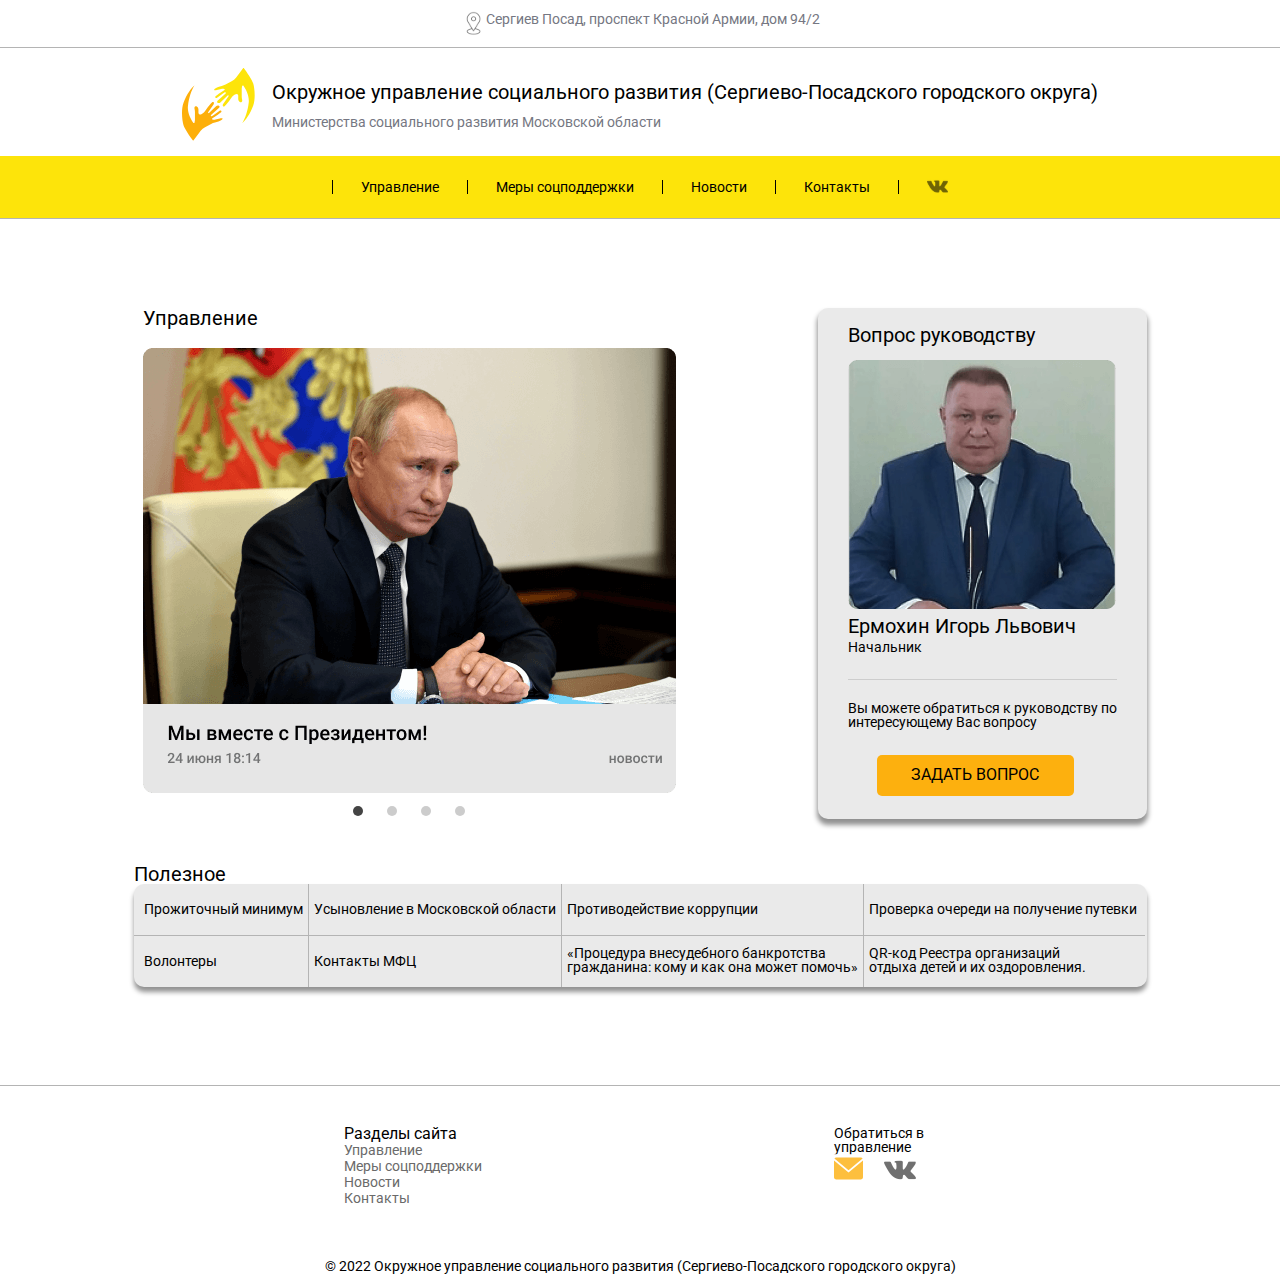
<file: index.html>
<!DOCTYPE html>
<html lang="en">

<head>
    <meta charset="UTF-8">
    <meta name="viewport" content="width=device-width, initial-scale=1.0">
    <title>Окружное управление социального развития (Сергиево-Посадского городского округа)</title>
    <link rel="stylesheet" href="css/reset.css">
    <link rel="stylesheet" href="css/normalize.css">
    <link rel="stylesheet" href="css/style.css">
    <!-- <link rel="stylesheet" href="css/reset.css"> -->
    <!-- <link rel="stylesheet" href="css/normalize.css"> -->
    <link rel="preconnect" href="https://fonts.googleapis.com">
    <link rel="preconnect" href="https://fonts.gstatic.com" crossorigin>
    <link
        href="https://fonts.googleapis.com/css2?family=PT+Sans:ital,wght@0,400;0,700;1,400;1,700&family=Roboto:wght@400;500&display=swap"
        rel="stylesheet">
    <link rel="apple-touch-icon" sizes="57x57" href="icons/favicons/apple-icon-57x57.png">
    <link rel="apple-touch-icon" sizes="60x60" href="icons/favicons/apple-icon-60x60.png">
    <link rel="apple-touch-icon" sizes="72x72" href="icons/favicons/apple-icon-72x72.png">
    <link rel="apple-touch-icon" sizes="76x76" href="icons/favicons/apple-icon-76x76.png">
    <link rel="apple-touch-icon" sizes="114x114" href="icons/favicons/apple-icon-114x114.png">
    <link rel="apple-touch-icon" sizes="120x120" href="icons/favicons/apple-icon-120x120.png">
    <link rel="apple-touch-icon" sizes="144x144" href="icons/favicons/apple-icon-144x144.png">
    <link rel="apple-touch-icon" sizes="152x152" href="icons/favicons/apple-icon-152x152.png">
    <link rel="apple-touch-icon" sizes="180x180" href="icons/favicons/apple-icon-180x180.png">
    <link rel="icon" type="image/png" sizes="192x192" href="icons/favicons/android-icon-192x192.png">
    <link rel="icon" type="image/png" sizes="32x32" href="icons/favicons/favicon-32x32.png">
    <link rel="icon" type="image/png" sizes="96x96" href="icons/favicons/favicon-96x96.png">
    <link rel="icon" type="image/png" sizes="16x16" href="icons/favicons/favicon-16x16.png">
    <link rel="manifest" href="icons/favicons/manifest.json">
    <meta name="msapplication-TileColor" content="#ffffff">
    <meta name="msapplication-TileImage" content="/ms-icon-144x144.png">
    <meta name="theme-color" content="#ffffff">
    <!-- Yandex.Metrika counter -->
<script type="text/javascript" >
   (function(m,e,t,r,i,k,a){m[i]=m[i]||function(){(m[i].a=m[i].a||[]).push(arguments)};
   m[i].l=1*new Date();
   for (var j = 0; j < document.scripts.length; j++) {if (document.scripts[j].src === r) { return; }}
   k=e.createElement(t),a=e.getElementsByTagName(t)[0],k.async=1,k.src=r,a.parentNode.insertBefore(k,a)})
   (window, document, "script", "https://mc.yandex.ru/metrika/tag.js", "ym");

   ym(96847940, "init", {
        clickmap:true,
        trackLinks:true,
        accurateTrackBounce:true,
        webvisor:true
   });
</script>
<noscript><div><img src="https://mc.yandex.ru/watch/96847940" style="position:absolute; left:-9999px;" alt="" /></div></noscript>
<!-- /Yandex.Metrika counter -->
</head>

<body>

    <!-- где нас искать -->
    <header class="head">
        <div class="head__located">
            <a href="contacts.html" class="head__icons"><img src="icons/location.svg" alt="Где мы находимся"></a>
            <div><a href="contacts.html" class="head__text">Сергиев Посад, проспект Красной Армии, дом 94/2</a></div>
        </div>

        <div class="head__border"></div>

        <div class="head__loBo">
            <a href="index.html" class="head__logo"><img src="icons/Vector.svg" alt="Логотип"></a>
            <div>
                <div class="head__aboutus">
                    <h3>Окружное управление социального развития (Сергиево-Посадского городского округа)</h3>
                </div>
                <div class="head__text">Министерства социального развития Московской области</div>
            </div>
        </div>
    </header>

    <!-- навигация -->
    <nav class="nav">
        <details class="nav-adapt">
            <summary>
                <span class="bar"></span>
                <span class="bar"></span>
                <span class="bar"></span>
            </summary>
            <a href="index.html" class="nav__border">Управление</a>
            <a href="socialsupport.html" class="nav__border">Меры соцподдержки</a>
            <a href="news.html" class="nav__border">Новости</a>
            <a href="contacts.html" class="nav__border">Контакты</a>
        </details>

        <div class="nav__menu">
            <a href="index.html" class="nav__border">Управление</a>
            <a href="socialsupport.html" class="nav__border">Меры соцподдержки</a>
            <a href="news.html" class="nav__border">Новости</a>
            <a href="contacts.html" class="nav__border">Контакты</a>
            <a href="" class="nav__last-a"><img class="vk" src="icons/vk.svg" alt="Vk"></a>
        </div>
    </nav>

    <!-- новости и вопрос руководству -->
    <main class="main">

        <div class="body">
            <div>
                <h3 class="body__text">Управление</h3>
                <!-- слайдер -->
                <a href="news.html" class="body-first__text">
                    <div class="body-first">
                        <div class="body-first__news"><img src="img/1.png" alt="">
                            <p>Веревочный парк — увлекательное приключение и незабываемые впечатления</p>
                            <div class="body-fourth__news-new">
                                <p>сегодня 09:13</p>
                                <p>новости</p>
                            </div>
                        </div>
                    </div>
                </a>
                <div id="sli">

                    <div id="slider">
                        <input type="radio" name="slider" id="slide1" checked>
                        <input type="radio" name="slider" id="slide2">
                        <input type="radio" name="slider" id="slide3">
                        <input type="radio" name="slider" id="slide4">
                        <div id="slides">
                            <div id="overflow">
                                <div class="inner">
                                    <div class="slide slide_1">
                                        <div class="slide-content">
                                            <a href="news.html"><img src="img/Group15.png" alt="" class="img"></a>

                                        </div>
                                    </div>
                                    <div class="slide slide_2">
                                        <div class="slide-content">
                                            <a href="news.html"><img src="img/Group4.png" alt="" class="img"></a>
                                        </div>
                                    </div>
                                    <div class="slide slide_3">
                                        <div class="slide-content">
                                            <a href="news.html"><img src="img/Group11.png" alt="" class="img"></a>
                                        </div>
                                    </div>
                                    <div class="slide slide_4">
                                        <div class="slide-content">
                                            <a href="news.html"><img src="img/Group14.png" alt="" class="img"></a>
                                        </div>
                                    </div>
                                </div>
                            </div>
                        </div>
                        <div id="controls">
                            <label for="slide1"></label>
                            <label for="slide2"></label>
                            <label for="slide3"></label>
                            <label for="slide4"></label>
                        </div>
                        <div id="bullets">
                            <label for="slide1"></label>
                            <label for="slide2"></label>
                            <label for="slide3"></label>
                            <label for="slide4"></label>
                        </div>
                    </div>
                </div>
            </div>
            <!-- карточка -->
            <div class="card">
                <div class="card__question">
                    <h3>Вопрос руководству</h3>
                </div>
                <div>
                    <img src="img/Rectangle6.png" alt="">
                </div>
                <div class="card__question-h3">
                    <h3>Ермохин Игорь Львович</h3>
                </div>
                <div class="card__chief">
                    <p>Начальник</p>
                </div>
                <div class="card__question-p">
                    <p>Вы можете обратиться к руководству по </p>
                    <p class="card__question-p-text">интересующему Вас вопросу</p>
                </div>
                <div>

                    <button class="card__question-button">

                        ЗАДАТЬ ВОПРОС

                    </button>

                </div>
            </div>
            <!-- популярное -->
            <div class="popular">

                <h3>Полезное</h3>

                <div class="popular__table">
                    <div class="popular__table-pv">

                        <p>Прожиточный минимум</p>

                        <div class="popular__table-border"></div>

                        <p>Волонтеры</p>

                    </div>
                    <div class="popular__table-pv">

                        <p>Усыновление в Московской области</p>

                        <div class="popular__table-border"></div>

                        <p>Контакты МФЦ</p>

                    </div>
                    <div class="popular__table-pv">

                        <p>Противодействие коррупции</p>

                        <div class="popular__table-border"></div>
                        <div class="popular__table-margin">
                            <p>«Процедура внесудебного банкротства <br>гражданина: кому и как она может помочь»</p>
                        </div>
                    </div>

                    <div class="popular__table-qqr">

                        <p>Проверка очереди на получение путевки</p>

                        <div class="popular__table-border"></div>
                        <div class="popular__table-margin">
                            <p>QR‑код Реестра организаций <br>отдыха детей и их оздоровления.</p>
                        </div>
                    </div>
                </div>
            </div>
        </div>
    </main>

    <footer class="footer">
        <div class="footer__menu">
            <div>
                <div>
                    <h4>Разделы сайта</h4>
                </div>
                <div>
                    <a href="index.html" class="footer__menu-a"> Управление</a>
                </div>
                <div>
                    <a href="socialsupport.html" class="footer__menu-a"> Меры соцподдержки</a>
                </div>
                <div>
                    <a href="news.html" class="footer__menu-a"> Новости</a>
                </div>
                <div>
                    <a href="contacts.html" class="footer__menu-a"> Контакты</a>
                </div>
            </div>
            <div>
                <div class="footer__icons">
                    <p>Обратиться в <br> управление</p>
                    <div class="footer__icon">
                        <div class="footer__icon-mail">
                            <a href="contacts.html"><img src="icons/mail1.svg" alt=""></a>
                        </div>
                        <div>
                            <a href=""><img src="icons/vk2.svg" alt=""></a>
                        </div>
                    </div>
                </div>
            </div>
        </div>
        <div class="footer__end">
            <p>© 2022 Окружное управление социального развития (Сергиево-Посадского городского округа)</p>
        </div>
    </footer>
</body>

</html>
</file>
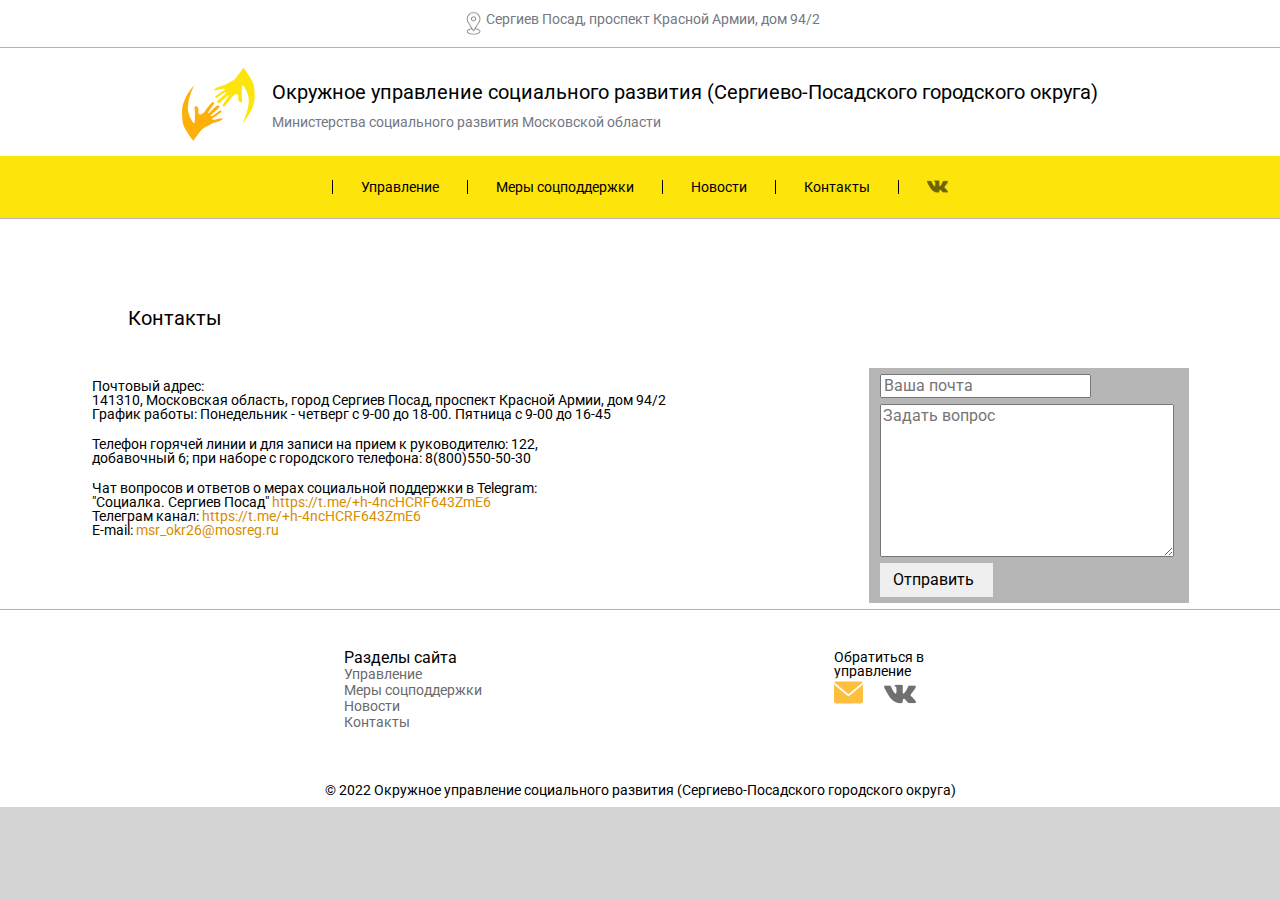
<file: contacts.html>
<!DOCTYPE html>
<html lang="en">

<head>
    <meta charset="UTF-8">
    <meta name="viewport" content="width=device-width, initial-scale=1.0">
    <title>Контакты</title>
    <link rel="stylesheet" href="css/reset.css">
    <link rel="stylesheet" href="css/normalize.css">
    <link rel="stylesheet" href="css/style.css">
    <!-- <link rel="stylesheet" href="css/slider.css"> -->
    <link rel="preconnect" href="https://fonts.googleapis.com">
    <link rel="preconnect" href="https://fonts.gstatic.com" crossorigin>
    <link
        href="https://fonts.googleapis.com/css2?family=PT+Sans:ital,wght@0,400;0,700;1,400;1,700&family=Roboto:wght@400;500&display=swap"
        rel="stylesheet">
    <link rel="apple-touch-icon" sizes="57x57" href="icons/favicons/apple-icon-57x57.png">
    <link rel="apple-touch-icon" sizes="60x60" href="icons/favicons/apple-icon-60x60.png">
    <link rel="apple-touch-icon" sizes="72x72" href="icons/favicons/apple-icon-72x72.png">
    <link rel="apple-touch-icon" sizes="76x76" href="icons/favicons/apple-icon-76x76.png">
    <link rel="apple-touch-icon" sizes="114x114" href="icons/favicons/apple-icon-114x114.png">
    <link rel="apple-touch-icon" sizes="120x120" href="icons/favicons/apple-icon-120x120.png">
    <link rel="apple-touch-icon" sizes="144x144" href="icons/favicons/apple-icon-144x144.png">
    <link rel="apple-touch-icon" sizes="152x152" href="icons/favicons/apple-icon-152x152.png">
    <link rel="apple-touch-icon" sizes="180x180" href="icons/favicons/apple-icon-180x180.png">
    <link rel="icon" type="image/png" sizes="192x192" href="icons/favicons/android-icon-192x192.png">
    <link rel="icon" type="image/png" sizes="32x32" href="icons/favicons/favicon-32x32.png">
    <link rel="icon" type="image/png" sizes="96x96" href="icons/favicons/favicon-96x96.png">
    <link rel="icon" type="image/png" sizes="16x16" href="icons/favicons/favicon-16x16.png">
    <link rel="manifest" href="icons/favicons/manifest.json">
    <meta name="msapplication-TileColor" content="#ffffff">
    <meta name="msapplication-TileImage" content="/ms-icon-144x144.png">
    <meta name="theme-color" content="#ffffff">
</head>

<body>

    <!-- где нас искать -->
    <header class="head">
        <div class="head__located">
            <a href="contacts.html" class="head__icons"><img src="icons/location.svg" alt="Где мы находимся"></a>
            <div><a href="contacts.html" class="head__text">Сергиев Посад, проспект Красной Армии, дом 94/2</a></div>
        </div>

        <div class="head__border"></div>

        <div class="head__loBo">
            <a href="index.html" class="head__logo"><img src="icons/Vector.svg" alt="Логотип"></a>
            <div>
                <div class="head__aboutus">
                    <h3>Окружное управление социального развития (Сергиево-Посадского городского округа)</h3>
                </div>
                <div class="head__text">Министерства социального развития Московской области</div>
            </div>
        </div>
    </header>

    <!-- навигация -->
    <nav class="nav">
        <details class="nav-adapt">
            <summary>
                <span class="bar"></span>
                <span class="bar"></span>
                <span class="bar"></span>
            </summary>
            <a href="index.html" class="nav__border">Управление</a>
            <a href="socialsupport.html" class="nav__border">Меры соцподдержки</a>
            <a href="news.html" class="nav__border">Новости</a>
            <a href="contacts.html" class="nav__border">Контакты</a>
        </details>

        <div class="nav__menu">
            <a href="index.html" class="nav__border">Управление</a>
            <a href="socialsupport.html" class="nav__border">Меры соцподдержки</a>
            <a href="news.html" class="nav__border">Новости</a>
            <a href="contacts.html" class="nav__border">Контакты</a>
            <a href="" class="nav__last-a"><img class="vk" src="icons/vk.svg" alt="Vk"></a>
        </div>
    </nav>
    <main class="main-third__container">
        <h3 class="body__text-third">Контакты</h3>
        <script async
            src="https://api-maps.yandex.ru/services/constructor/1.0/js/?um=constructor%3Aabc990b11a9ccb1f6dac1428b25a261ff2502a936543f09d587770ce5db52f9f&amp;width=100%25&amp;height=450&amp;lang=ru_RU&amp;scroll=true"></script>
        <div class="main-third">
            <div class="main-menu__contacts-size main-menu__contacts">
                <p>Почтовый адрес:</p>
                <p>141310, Московская область, город Сергиев Посад, проспект Красной Армии, дом 94/2</p>
                <p>График работы: Понедельник - четверг с 9-00 до 18-00. Пятница с 9-00 до 16-45</p><br>
                <p>Телефон горячей линии и для записи на прием к руководителю: 122,</p>
                <p>добавочный 6; при наборе с городского телефона: 8(800)550-50-30</p><br>
                <p>Чат вопросов и ответов о мерах социальной поддержки в Telegram: <br>
                    "Социалка. Сергиев Посад" <a href="https://t.me/+h-4ncHCRF643ZmE6s"
                        class="main-menu">https://t.me/+h-4ncHCRF643ZmE6</a> <br>
                    Телеграм канал: <a href="https://t.me/+h-4ncHCRF643ZmE6"
                        class="main-menu">https://t.me/+h-4ncHCRF643ZmE6</a></p>
                <p>E-mail: <a class="main-menu">msr_okr26@mosreg.ru</a></p>
            </div>
            <div class="main-third__form-size">
                <form action="" class="main-third__form">
                    <input type="text" placeholder="Ваша почта" class="main-third__form-input">
                    <textarea name="" id="" cols="30" rows="8" placeholder="Задать вопрос "
                        class="main-third__form-input"></textarea>
                    <button class="main-third__form-input main-third__form-button">Отправить</button>
                </form>
            </div>
        </div>
    </main>

    <footer class="footer">
        <div class="footer__menu">
            <div>
                <div>
                    <h4>Разделы сайта</h4>
                </div>
                <div>
                    <a href="index.html" class="footer__menu-a"> Управление</a>
                </div>
                <div>
                    <a href="socialsupport.html" class="footer__menu-a"> Меры соцподдержки</a>
                </div>
                <div>
                    <a href="news.html" class="footer__menu-a"> Новости</a>
                </div>
                <div>
                    <a href="contacts.html" class="footer__menu-a"> Контакты</a>
                </div>
            </div>
            <div>
                <div class="footer__icons">
                    <p>Обратиться в <br> управление</p>
                    <div class="footer__icon">
                        <div class="footer__icon-mail">
                            <a href="contacts.html"><img src="icons/mail1.svg" alt=""></a>
                        </div>
                        <div>
                            <a href=""><img src="icons/vk2.svg" alt=""></a>
                        </div>
                    </div>
                </div>
            </div>
        </div>
        <div class="footer__end">
            <p>© 2022 Окружное управление социального развития (Сергиево-Посадского городского округа)</p>
        </div>
    </footer>
</body>

</html>
</file>
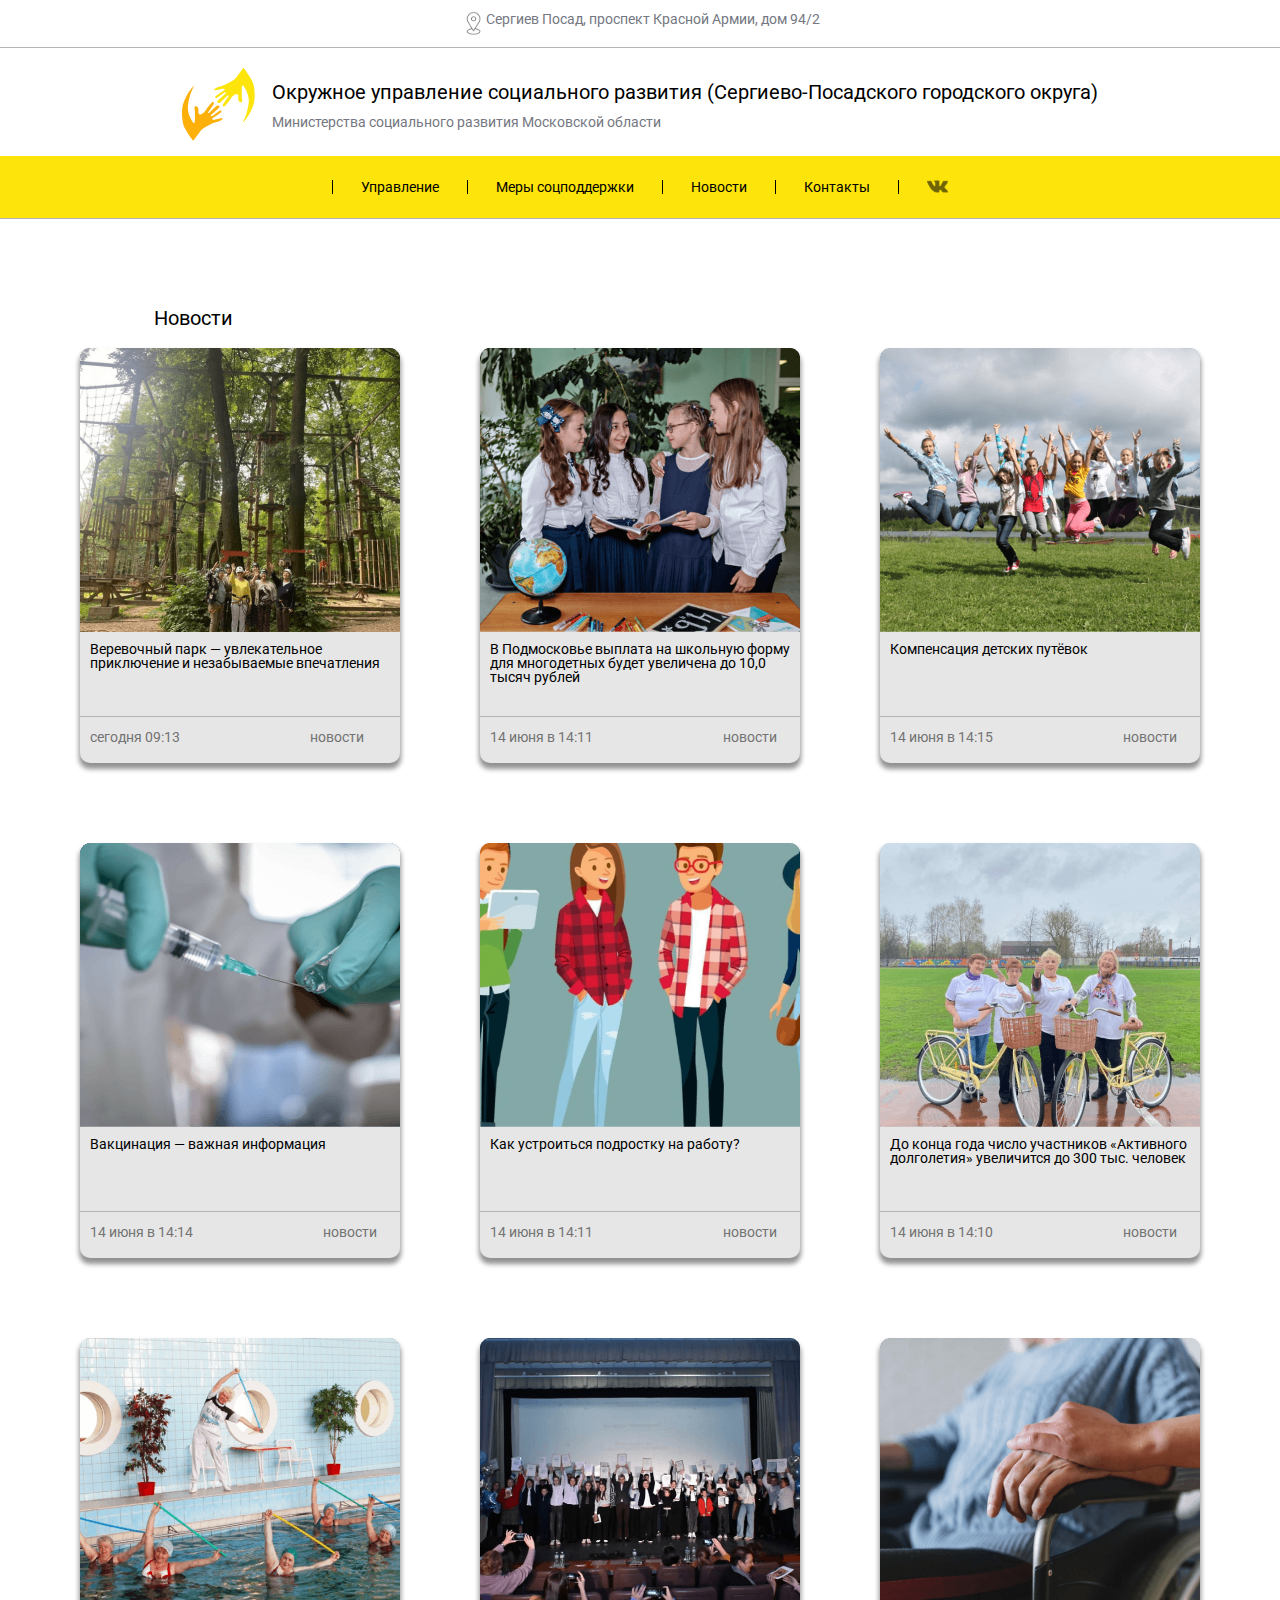
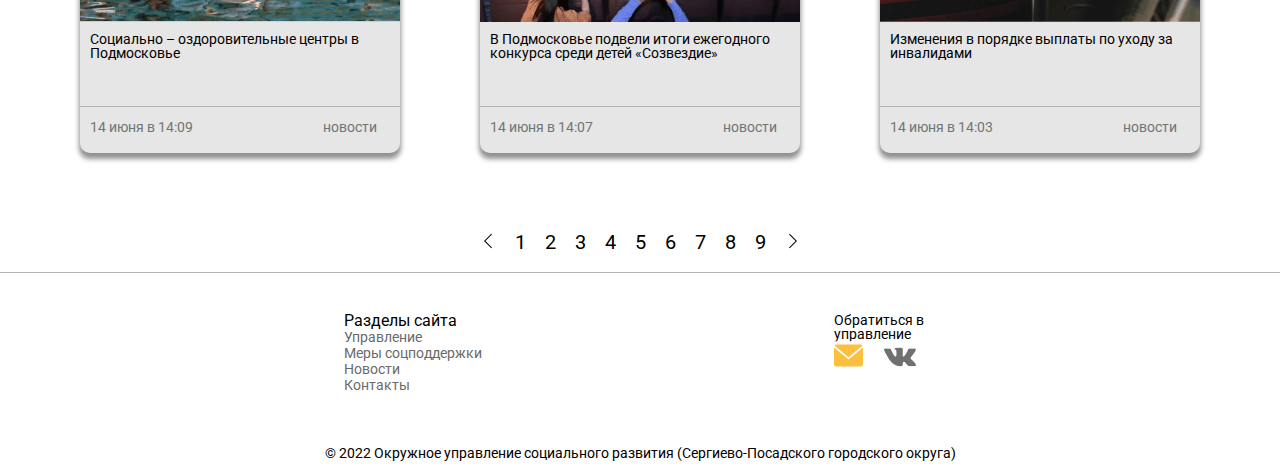
<file: news.html>
<!DOCTYPE html>
<html lang="en">

<head>
    <meta charset="UTF-8">
    <meta name="viewport" content="width=device-width, initial-scale=1.0">
    <title>Новости</title>
    <link rel="stylesheet" href="css/reset.css">
    <link rel="stylesheet" href="css/normalize.css">
    <link rel="stylesheet" href="css/style.css">
    <!-- <link rel="stylesheet" href="css/slider.css"> -->
    <link rel="preconnect" href="https://fonts.googleapis.com">
    <link rel="preconnect" href="https://fonts.gstatic.com" crossorigin>
    <link
        href="https://fonts.googleapis.com/css2?family=PT+Sans:ital,wght@0,400;0,700;1,400;1,700&family=Roboto:wght@400;500&display=swap"
        rel="stylesheet">
    <link rel="apple-touch-icon" sizes="57x57" href="icons/favicons/apple-icon-57x57.png">
    <link rel="apple-touch-icon" sizes="60x60" href="icons/favicons/apple-icon-60x60.png">
    <link rel="apple-touch-icon" sizes="72x72" href="icons/favicons/apple-icon-72x72.png">
    <link rel="apple-touch-icon" sizes="76x76" href="icons/favicons/apple-icon-76x76.png">
    <link rel="apple-touch-icon" sizes="114x114" href="icons/favicons/apple-icon-114x114.png">
    <link rel="apple-touch-icon" sizes="120x120" href="icons/favicons/apple-icon-120x120.png">
    <link rel="apple-touch-icon" sizes="144x144" href="icons/favicons/apple-icon-144x144.png">
    <link rel="apple-touch-icon" sizes="152x152" href="icons/favicons/apple-icon-152x152.png">
    <link rel="apple-touch-icon" sizes="180x180" href="icons/favicons/apple-icon-180x180.png">
    <link rel="icon" type="image/png" sizes="192x192" href="icons/favicons/android-icon-192x192.png">
    <link rel="icon" type="image/png" sizes="32x32" href="icons/favicons/favicon-32x32.png">
    <link rel="icon" type="image/png" sizes="96x96" href="icons/favicons/favicon-96x96.png">
    <link rel="icon" type="image/png" sizes="16x16" href="icons/favicons/favicon-16x16.png">
    <link rel="manifest" href="icons/favicons/manifest.json">
    <meta name="msapplication-TileColor" content="#ffffff">
    <meta name="msapplication-TileImage" content="/ms-icon-144x144.png">
    <meta name="theme-color" content="#ffffff">
</head>

<body>
    <!-- где нас искать -->
    <header class="head">
        <div class="head__located">
            <a href="contacts.html" class="head__icons"><img src="icons/location.svg" alt="Где мы находимся"></a>
            <div><a href="contacts.html" class="head__text">Сергиев Посад, проспект Красной Армии, дом 94/2</a></div>
        </div>

        <div class="head__border"></div>

        <div class="head__loBo">
            <a href="index.html" class="head__logo"><img src="icons/Vector.svg" alt="Логотип"></a>
            <div>
                <div class="head__aboutus">
                    <h3>Окружное управление социального развития (Сергиево-Посадского городского округа)</h3>
                </div>
                <div class="head__text">Министерства социального развития Московской области</div>
            </div>
        </div>
    </header>

    <!-- навигация -->
    <nav class="nav">
        <details class="nav-adapt">
            <summary>
                <span class="bar"></span>
                <span class="bar"></span>
                <span class="bar"></span>
            </summary>
            <a href="index.html" class="nav__border">Управление</a>
            <a href="socialsupport.html" class="nav__border">Меры соцподдержки</a>
            <a href="news.html" class="nav__border">Новости</a>
            <a href="contacts.html" class="nav__border">Контакты</a>
        </details>

        <div class="nav__menu">
            <a href="index.html" class="nav__border">Управление</a>
            <a href="socialsupport.html" class="nav__border">Меры соцподдержки</a>
            <a href="news.html" class="nav__border">Новости</a>
            <a href="contacts.html" class="nav__border">Контакты</a>
            <a href="" class="nav__last-a"><img class="vk" src="icons/vk.svg" alt="Vk"></a>
        </div>
    </nav>


    <main class="main">
        <h3 class="body-fourth__text">Новости</h3>
        <div class="body-fourth">
            <div class="body-fourth__news"><img src="img/1.png" alt="">
                <p>Веревочный парк — увлекательное приключение и незабываемые впечатления</p>
                <div class="body-fourth__news-new">
                    <p> сегодня 09:13</p>
                    <p>новости</p>
                </div>
            </div>
            <div class="body-fourth__news"><img src="img/2.png" alt="">
                <p>В Подмосковье выплата на школьную форму для многодетных будет увеличена до 10,0 тысяч рублей</p>
                <div class="body-fourth__news-new">
                    <p> 14 июня в 14:11</p>
                    <p>новости</p>
                </div>
            </div>
            <div class="body-fourth__news"><img src="img/3.png" alt="">
                <p>Компенсация детских путёвок</p>
                <div class="body-fourth__news-new">
                    <p> 14 июня в 14:15</p>
                    <p>новости</p>
                </div>
            </div>
            <div class="body-fourth__news"><img src="img/4.png" alt="">
                <p>Вакцинация — важная информация
                </p>
                <div class="body-fourth__news-new">
                    <p> 14 июня в 14:14</p>
                    <p>новости</p>
                </div>
            </div>
            <div class="body-fourth__news"><img src="img/5.png" alt="">
                <p>Как устроиться подростку на работу?</p>
                <div class="body-fourth__news-new">
                    <p> 14 июня в 14:11</p>
                    <p>новости</p>
                </div>
            </div>
            <div class="body-fourth__news"><img src="img/6.png" alt="">
                <p>До конца года число участников «Активного долголетия» увеличится до 300 тыс. человек</p>
                <div class="body-fourth__news-new">
                    <p> 14 июня в 14:10</p>
                    <p>новости</p>
                </div>
            </div>
            <div class="body-fourth__news"><img src="img/7.png" alt="">
                <p>Социально – оздоровительные центры в Подмосковье</p>
                <div class="body-fourth__news-new">
                    <p> 14 июня в 14:09</p>
                    <p>новости</p>
                </div>
            </div>
            <div class="body-fourth__news"><img src="img/8.png" alt="">
                <p>В Подмосковье подвели итоги ежегодного конкурса среди детей «Созвездие»</p>
                <div class="body-fourth__news-new">
                    <p> 14 июня в 14:07</p>
                    <p>новости</p>
                </div>
            </div>
            <div class="body-fourth__news"><img src="img/9.png" alt="">
                <p>Изменения в порядке выплаты по уходу за инвалидами</p>
                <div class="body-fourth__news-new">
                    <p> 14 июня в 14:03</p>
                    <p>новости</p>
                </div>
            </div>
        </div>
        <div class="body-fourth__news-arrow"><img src="img/arrow l.png" alt="">
            <a href="">1</a>
            <a href="">2</a>
            <a href="">3</a>
            <a href="">4</a>
            <a href="">5</a>
            <a href="">6</a>
            <a href="">7</a>
            <a href="">8</a>
            <a href="">9</a><img src="img/arrow r.png" alt="">
        </div>
    </main>
    <footer class="footer">
        <div class="footer__menu">
            <div>
                <div>
                    <h4>Разделы сайта</h4>
                </div>
                <div>
                    <a href="index.html" class="footer__menu-a"> Управление</a>
                </div>
                <div>
                    <a href="socialsupport.html" class="footer__menu-a"> Меры соцподдержки</a>
                </div>
                <div>
                    <a href="news.html" class="footer__menu-a"> Новости</a>
                </div>
                <div>
                    <a href="contacts.html" class="footer__menu-a"> Контакты</a>
                </div>
            </div>
            <div>
                <div class="footer__icons">
                    <p>Обратиться в <br> управление</p>
                    <div class="footer__icon">
                        <div class="footer__icon-mail">
                            <a href="contacts.html"><img src="icons/mail1.svg" alt=""></a>
                        </div>
                        <div>
                            <a href=""><img src="icons/vk2.svg" alt=""></a>
                        </div>
                    </div>
                </div>
            </div>
        </div>
        <div class="footer__end">
            <p>© 2022 Окружное управление социального развития (Сергиево-Посадского городского округа)</p>
        </div>
    </footer>
</body>

</html>
</file>
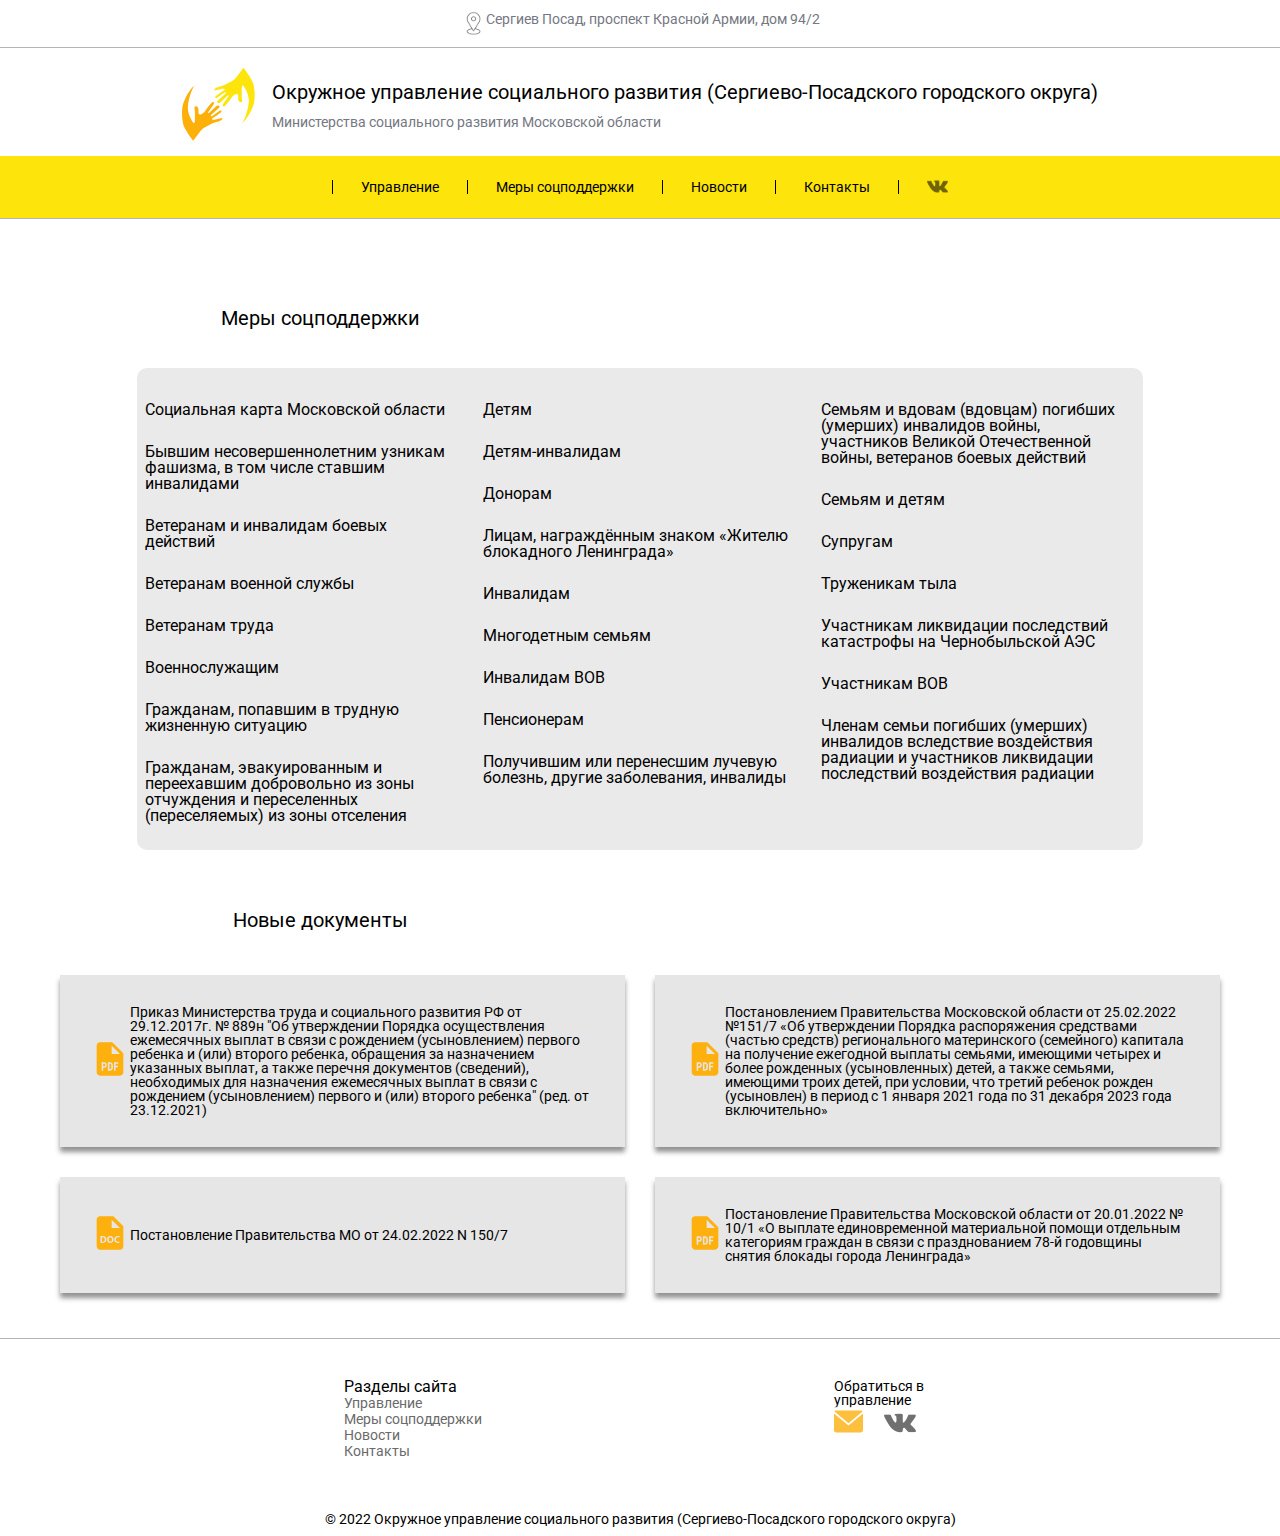
<file: socialsupport.html>
<!DOCTYPE html>
<html lang="en">

<head>
    <meta charset="UTF-8">
    <meta name="viewport" content="width=device-width, initial-scale=1.0">
    <title>Меры соцподдержки</title>
    <link rel="stylesheet" href="css/reset.css">
    <link rel="stylesheet" href="css/normalize.css">
    <link rel="stylesheet" href="css/style.css">
    <!-- <link rel="stylesheet" href="css/slider.css"> -->
    <link rel="preconnect" href="https://fonts.googleapis.com">
    <link rel="preconnect" href="https://fonts.gstatic.com" crossorigin>
    <link
        href="https://fonts.googleapis.com/css2?family=PT+Sans:ital,wght@0,400;0,700;1,400;1,700&family=Roboto:wght@400;500&display=swap"
        rel="stylesheet">
    <link rel="apple-touch-icon" sizes="57x57" href="icons/favicons/apple-icon-57x57.png">
    <link rel="apple-touch-icon" sizes="60x60" href="icons/favicons/apple-icon-60x60.png">
    <link rel="apple-touch-icon" sizes="72x72" href="icons/favicons/apple-icon-72x72.png">
    <link rel="apple-touch-icon" sizes="76x76" href="icons/favicons/apple-icon-76x76.png">
    <link rel="apple-touch-icon" sizes="114x114" href="icons/favicons/apple-icon-114x114.png">
    <link rel="apple-touch-icon" sizes="120x120" href="icons/favicons/apple-icon-120x120.png">
    <link rel="apple-touch-icon" sizes="144x144" href="icons/favicons/apple-icon-144x144.png">
    <link rel="apple-touch-icon" sizes="152x152" href="icons/favicons/apple-icon-152x152.png">
    <link rel="apple-touch-icon" sizes="180x180" href="icons/favicons/apple-icon-180x180.png">
    <link rel="icon" type="image/png" sizes="192x192" href="icons/favicons/android-icon-192x192.png">
    <link rel="icon" type="image/png" sizes="32x32" href="icons/favicons/favicon-32x32.png">
    <link rel="icon" type="image/png" sizes="96x96" href="icons/favicons/favicon-96x96.png">
    <link rel="icon" type="image/png" sizes="16x16" href="icons/favicons/favicon-16x16.png">
    <link rel="manifest" href="icons/favicons/manifest.json">
    <meta name="msapplication-TileColor" content="#ffffff">
    <meta name="msapplication-TileImage" content="/ms-icon-144x144.png">
    <meta name="theme-color" content="#ffffff">

</head>

<body>

    <!-- где нас искать -->
    <header class="head">
        <div class="head__located">
            <a href="contacts.html" class="head__icons"><img src="icons/location.svg" alt="Где мы находимся"></a>
            <div><a href="contacts.html" class="head__text">Сергиев Посад, проспект Красной Армии, дом 94/2</a></div>
        </div>

        <div class="head__border"></div>

        <div class="head__loBo">
            <a href="index.html" class="head__logo"><img src="icons/Vector.svg" alt="Логотип"></a>
            <div>
                <div class="head__aboutus">
                    <h3>Окружное управление социального развития (Сергиево-Посадского городского округа)</h3>
                </div>
                <div class="head__text">Министерства социального развития Московской области</div>
            </div>
        </div>
    </header>

    <!-- навигация -->
    <nav class="nav">
        <details class="nav-adapt">
            <summary>
                <span class="bar"></span>
                <span class="bar"></span>
                <span class="bar"></span>
            </summary>
            <a href="index.html" class="nav__border">Управление</a>
            <a href="socialsupport.html" class="nav__border">Меры соцподдержки</a>
            <a href="news.html" class="nav__border">Новости</a>
            <a href="contacts.html" class="nav__border">Контакты</a>
        </details>

        <div class="nav__menu">
            <a href="index.html" class="nav__border">Управление</a>
            <a href="socialsupport.html" class="nav__border">Меры соцподдержки</a>
            <a href="news.html" class="nav__border">Новости</a>
            <a href="contacts.html" class="nav__border">Контакты</a>
            <a href="" class="nav__last-a"><img class="vk" src="icons/vk.svg" alt="Vk"></a>
        </div>
    </nav>


    <main class="main-second">

        <h3 class="body__text-second">Меры соцподдержки</h3>
        <div class="body-second">



            <!-- <details class="body-second__spoiler"> -->
            <div class="body-second__list">
                <ul class="body-second__list-ul">


                    <li>Социальная карта Московской области</li>
                    <li>Бывшим несовершеннолетним узникам фашизма, в том числе ставшим инвалидами
                    </li>
                    <li>Ветеранам и инвалидам боевых действий</li>
                    <li>Ветеранам военной службы </li>
                    <li>Ветеранам труда </li>
                    <li>Военнослужащим </li>
                    <li>Гражданам, попавшим в трудную жизненную ситуацию</li>
                    <li>Гражданам, эвакуированным и переехавшим добровольно из зоны отчуждения и
                        переселенных
                        (переселяемых) из зоны отселения</li>


                </ul>

                <ul class="body-second__list-ul">
                    <li>Детям</li>
                    <li>Детям-инвалидам </li>
                    <li>Донорам</li>
                    <li>Лицам, награждённым знаком «Жителю блокадного Ленинграда»</li>
                    <li>Инвалидам</li>
                    <li>Многодетным семьям</li>
                    <li>Инвалидам ВОВ</li>
                    <li>Пенсионерам</li>
                    <li>Получившим или перенесшим лучевую болезнь, другие заболевания, инвалиды</li>
                </ul>


                <ul class="body-second__list-ul">


                    <li>Семьям и вдовам (вдовцам) погибших (умерших) инвалидов войны, участников
                        Великой
                        Отечественной войны, ветеранов боевых действий</li>
                    <li>Семьям и детям</li>
                    <li>Супругам</li>
                    <li>Труженикам тыла</li>
                    <li>Участникам ликвидации последствий катастрофы на Чернобыльской АЭС</li>
                    <li>Участникам ВОВ</li>
                    <li>Членам семьи погибших (умерших) инвалидов вследствие воздействия радиации и
                        участников
                        ликвидации последствий воздействия радиации</li>
                </ul>

            </div>
            <!-- </details> -->
        </div>

        <div></div>
        <div></div>




        <h3 class="aside__text">Новые документы</h3>
        <div class="aside">

            <div>

                <div><img src="icons/file_pdf_icon_153412 1.svg" alt=""></div>
                <div>
                    <p>Приказ Министерства труда и социального развития РФ от 29.12.2017г. № 889н "Об
                        утверждении
                        Порядка осуществления ежемесячных выплат в связи с рождением (усыновлением) первого
                        ребенка
                        и (или) второго ребенка, обращения за назначением указанных выплат, а также перечня
                        документов (сведений), необходимых для назначения ежемесячных выплат в связи с рождением
                        (усыновлением) первого и (или) второго ребенка" (ред. от 23.12.2021)</p>
                </div>
            </div>
            <div>
                <div><img src="icons/file_pdf_icon_153412 1.svg" alt=""></div>
                <div>
                    <p>Постановлением Правительства Московской области от 25.02.2022 №151/7 «Об утверждении
                        Порядка распоряжения средствами (частью средств) регионального материнского (семейного)
                        капитала на получение ежегодной выплаты семьями, имеющими четырех и более рожденных
                        (усыновленных) детей, а также семьями, имеющими троих детей, при условии, что третий
                        ребенок рожден (усыновлен) в период с 1 января 2021 года по 31 декабря 2023 года
                        включительно»</p>
                </div>
            </div>
            <div>
                <div><img src="icons/doc_file_icon_215130 1.svg" alt=""></div>
                <div>
                    <p>Постановление Правительства МО от 24.02.2022 N 150/7</p>
                </div>
            </div>
            <div>
                <div><img src="icons/file_pdf_icon_153412 1.svg" alt=""></div>
                <div>
                    <p>Постановление Правительства Московской области от 20.01.2022 № 10/1 «О выплате
                        единовременной материальной помощи отдельным категориям граждан в связи с празднованием
                        78-й годовщины снятия блокады города Ленинграда»</p>
                </div>
            </div>
        </div>


    </main>
    <!-- футер -->
    <footer class="footer">
        <div class="footer__menu">
            <div>
                <div>
                    <h4>Разделы сайта</h4>
                </div>
                <div>
                    <a href="index.html" class="footer__menu-a"> Управление</a>
                </div>
                <div>
                    <a href="socialsupport.html" class="footer__menu-a"> Меры соцподдержки</a>
                </div>
                <div>
                    <a href="news.html" class="footer__menu-a"> Новости</a>
                </div>
                <div>
                    <a href="contacts.html" class="footer__menu-a"> Контакты</a>
                </div>
            </div>
            <div>
                <div class="footer__icons">
                    <p>Обратиться в <br> управление</p>
                    <div class="footer__icon">
                        <div class="footer__icon-mail">
                            <a href="contacts.html"><img src="icons/mail1.svg" alt=""></a>
                        </div>
                        <div>
                            <a href=""><img src="icons/vk2.svg" alt=""></a>
                        </div>
                    </div>
                </div>
            </div>
        </div>
        <div class="footer__end">
            <p>© 2022 Окружное управление социального развития (Сергиево-Посадского городского округа)</p>
        </div>
    </footer>
</body>

</html>
</file>
<file: css/style.css>
*{box-sizing:border-box;margin:0 auto}body{box-sizing:border-box;margin:0 auto;max-width:1440px;background:#d4d4d4;font-family:"PT Sans",sans-serif;font-family:"Roboto",sans-serif}p{font-size:14px}a{font-size:14px}h3{font-size:20px}.head{display:flex;flex-direction:column;align-items:center;background:#ffffff;justify-content:center}.head__located{display:flex;margin-bottom:9px;margin-top:11px}.head__loBo{display:flex;align-items:center;margin-bottom:12.5px;margin-top:20px}.head__border{border-bottom:1px solid #B4B4B4;min-width:100%}.head__logo{margin-right:17px}.head__text{color:#757782;text-decoration:none;font-size:14px}.head__aboutus{margin-bottom:13px}.nav{display:flex;justify-content:center;background-color:#FDE40A;min-height:63px;border-bottom:1px solid #B4B4B4}.nav__menu{display:flex;align-items:center}.nav__last-a{display:flex;align-items:center}.nav__vk{min-width:21px;margin-top:3px}.nav__border{color:#000;text-decoration:none;border-right:1px solid;margin-right:28px;padding-right:28px}.nav__border:first-child{border-left:1px solid;padding-left:28px}.nav-adapt{display:none}.main{background:#ffffff;padding-top:89px;display:flex;flex-direction:column}.main-second{background:#ffffff;padding-top:89px;display:flex;gap:20px}.main-third{display:flex;flex-wrap:wrap;gap:20px;justify-content:space-around;align-items:baseline}.main-third__container{background:#ffffff;padding-top:89px;display:flex;flex-direction:column;gap:40px}.main-third__form{display:flex;flex-direction:column;align-items:baseline}.main-third__form-button{border:none;cursor:pointer;padding:8px 19px 8px 13px}.main-third__form-size{width:320px;height:235px;background-color:#B6B6B6}.main-third__form-input{margin-top:6px;margin-left:11px}.main-menu{text-decoration:none;color:#d88c00}.main-menu__contacts{padding-bottom:72px}.main-menu__contacts-size{max-width:581px}.body{display:flex;background:#ffffff;flex-wrap:wrap;justify-content:space-evenly}.body-first{display:none}.body-first__text{text-decoration:none;color:black}.body__text{margin-left:10px;margin-bottom:20px}.body__text-second{margin-right:50%;margin-bottom:20px}.body__text-third{margin-left:10%}.body-fourth{display:flex;background:#ffffff;flex-wrap:wrap;gap:80px;max-width:1440px;padding-bottom:79px;justify-content:center}.body-fourth__text{margin-left:12%;margin-bottom:20px}.body-fourth__news{width:320px;height:415px;background-color:#E6E6E6;border-radius:10px 10px 10px 10px;box-shadow:0 5px 5px 1px #929292;display:flex;flex-direction:column;justify-content:space-between}.body-fourth__news > p{margin-left:10px;margin-bottom:auto;margin-top:10px}.body-fourth__news-new{display:flex;gap:120px;margin-bottom:19px;border-top:1px solid #B4B4B4;width:100%}.body-fourth__news-new > p{color:#737373;margin-top:13px;margin-left:10px}.body-fourth__news-arrow{display:flex;gap:19px;padding-bottom:20px;justify-content:center;align-items:baseline}.body-fourth__news-arrow > a{text-decoration:none;font-size:20px;color:#000}.card{background-color:#EAEAEA;border-radius:10px;width:329px;display:flex;flex-direction:column;align-content:stretch;justify-content:space-evenly;align-items:baseline;box-shadow:0 5px 5px 1px #929292}.card__question{margin-left:30px;margin-bottom:11px;margin-top:14px}.card__question-p{border-top:1px solid #CDCDCD;padding-top:21px;padding-bottom:22px}.card__question-text{margin-left:30px}.card__question-button{background-color:#FDB00E;border:none;border-radius:5px;padding:11px 35px 11px 34px;margin-bottom:19px;cursor:pointer;margin-left:29px}.card__chief{padding-bottom:21px}.popular{margin-top:45px;padding-bottom:58px}.popular__table{display:flex;flex-direction:row;background-color:#EAEAEA;box-shadow:0 5px 5px 0 #929292;border-radius:10px;padding-left:5px;padding-right:5px;min-height:103px;margin-bottom:40px}.popular__table-pv{display:flex;flex-direction:column;justify-content:space-evenly;border-right:1px solid #B4B4B4;padding-right:5px;padding-left:5px}.popular__table-qqr{display:flex;flex-direction:column;justify-content:space-evenly;padding-right:5px;padding-left:5px}.popular__table-border{border-bottom:1px solid #B4B4B4;width:107%;margin-left:-10px}.popular__table-margin{margin-top:-8px;margin-bottom:-6px}#sli{max-width:554px}#sli #slider{margin:0 auto;width:100%;max-width:553px}#slider input[type=radio]{display:none}#slider label{cursor:pointer;text-decoration:none}#slides{border-radius:10px;background:#fff;position:relative}#overflow{width:100%;overflow:hidden}#slide1:checked ~ #slides .inner{margin-left:0}#slide2:checked ~ #slides .inner{margin-left:-100%}#slide3:checked ~ #slides .inner{margin-left:-200%}#slide4:checked ~ #slides .inner{margin-left:-300%}#slides .inner{transition:margin-left 800ms cubic-bezier(0.77,0,0.175,1);width:400%;line-height:0}#slides .slide{width:25%;float:left;display:flex;justify-content:center;align-items:center;height:100%;color:#fff}#slides .slide_1{background:white}#slides .slide_2{background:white}#slides .slide_3{background:white}#slides .slide_4{background:white}#controls{margin:-190px 0 0 0;width:100%;height:50px;z-index:3;position:relative}#controls label{transition:opacity 0.2s ease-out;display:none;width:50px;height:50px;opacity:0.4}#controls label:hover{opacity:1}#slide1:checked ~ #controls label:nth-child(2),#slide2:checked ~ #controls label:nth-child(3),#slide3:checked ~ #controls label:nth-child(4),#slide4:checked ~ #controls label:nth-child(1){float:right;margin:0 -50px 0 0;display:block}#slide1:checked ~ #controls label:nth-last-child(2),#slide2:checked ~ #controls label:nth-last-child(3),#slide3:checked ~ #controls label:nth-last-child(4),#slide4:checked ~ #controls label:nth-last-child(1){float:left;margin:0 0 0 -50px;display:block}#bullets{margin:150px 0 0;text-align:center}#bullets label{display:inline-block;width:10px;height:10px;border-radius:100%;background:#ccc;margin:0 10px}#slide1:checked ~ #bullets label:nth-child(1),#slide2:checked ~ #bullets label:nth-child(2),#slide3:checked ~ #bullets label:nth-child(3),#slide4:checked ~ #bullets label:nth-child(4){background:#444}.footer{display:flex;flex-direction:column;padding-top:40px;background-color:#fff;border-top:1px solid #B4B4B4;align-items:center}.footer__menu{display:flex;flex-wrap:wrap;justify-content:space-evenly;min-width:101%;margin-left:-2px;margin-bottom:53px}.footer__menu-a{text-decoration:none;color:#6A6A6A}.footer__icons{display:flex;flex-wrap:wrap;max-width:100px}.footer__icon{display:flex}.footer__icon-mail{margin-right:21px}.footer__end{padding-bottom:10px}.main-second{display:flex;flex-direction:column;align-items:center}.body-second{display:flex;flex-direction:column;max-width:1160px;background-color:#EAEAEA;border-radius:10px}.body-second__list{display:flex;flex-wrap:wrap;justify-content:center}.body-second__list-ul{max-width:308px;margin-right:22px;margin-left:8px}.body-second__list-ul:last-child{max-width:300px}.body-second__list-ul li{margin-bottom:26px}.body-second__list-ul li::marker{color:#FDB00E}.body-second__list-ul li:first-child{margin-top:34px}.aside{background-color:#fff;display:flex;flex-wrap:wrap;justify-content:center;padding-bottom:30px}.aside__text{margin-right:50%;margin-bottom:10px}.aside > div{display:flex;width:565px;height:auto;background-color:#E6E6E6;padding:30px;margin:15px 15px;box-shadow:0 5px 5px 0 #929292;align-items:center}.text{text-decoration:none;color:#000}@media screen and (max-width:1024px){body{max-width:879px} .popular__table{flex-direction:column;margin-bottom:auto} .popular__table-pv{padding:10px 0;border:none;border-bottom:1px solid #B4B4B4} .popular__table-qqr{border:none;border-bottom:1px solid #B4B4B4} .popular__table-margin{margin-bottom:1px;margin-top:1px} .popular__table-border{margin:10px 0;width:300px} .card{margin-bottom:30px} #sli{padding-bottom:30px} .body-second__list{flex-direction:column} .body-second__list-ul{max-width:767px;margin-right:auto;margin-left:5px} .body-second__list-ul:last-child{max-width:767px} .main-third__form-size{margin-left:5%;margin-bottom:30px} .main-menu__contacts{padding-bottom:26px;margin-left:5%}}@media screen and (max-width:767px){body{max-width:679px} .nav{justify-content:start;align-items:center;padding-left:20px} .nav__border{border:none;margin-top:5px;margin-bottom:5px} .nav__menu{display:none} .nav-adapt{display:flex;justify-content:start} .nav details summary{list-style-type:""} .nav details[open] summary{list-style-type:""} .bar{display:block;background:#FDB00E;width:30px;height:5px;margin:5px;border-radius:4px} .aside > div{width:100%} .popular__table{margin-left:5px}}@media screen and (max-width:640px){#sli{display:none} .body{display:flex;background:#ffffff;flex-wrap:wrap} .body-first{display:flex;background:#ffffff;flex-wrap:wrap;gap:46px;max-width:1134px;padding-bottom:79px} .body-first__text{margin-left:12%;margin-bottom:20px} .body-first__news{width:320px;height:415px;background-color:#E6E6E6;border-radius:10px 10px 10px 10px;box-shadow:0 5px 5px 1px #929292;display:flex;flex-direction:column;justify-content:space-between} .body-first__news > p{margin-left:10px;margin-bottom:auto;margin-top:10px} .body-first__news-new{display:flex;gap:120px;margin-bottom:19px;border-top:1px solid #B4B4B4;width:100%} .body-first__news-new > p{color:#737373;margin-top:13px}}
</file>
